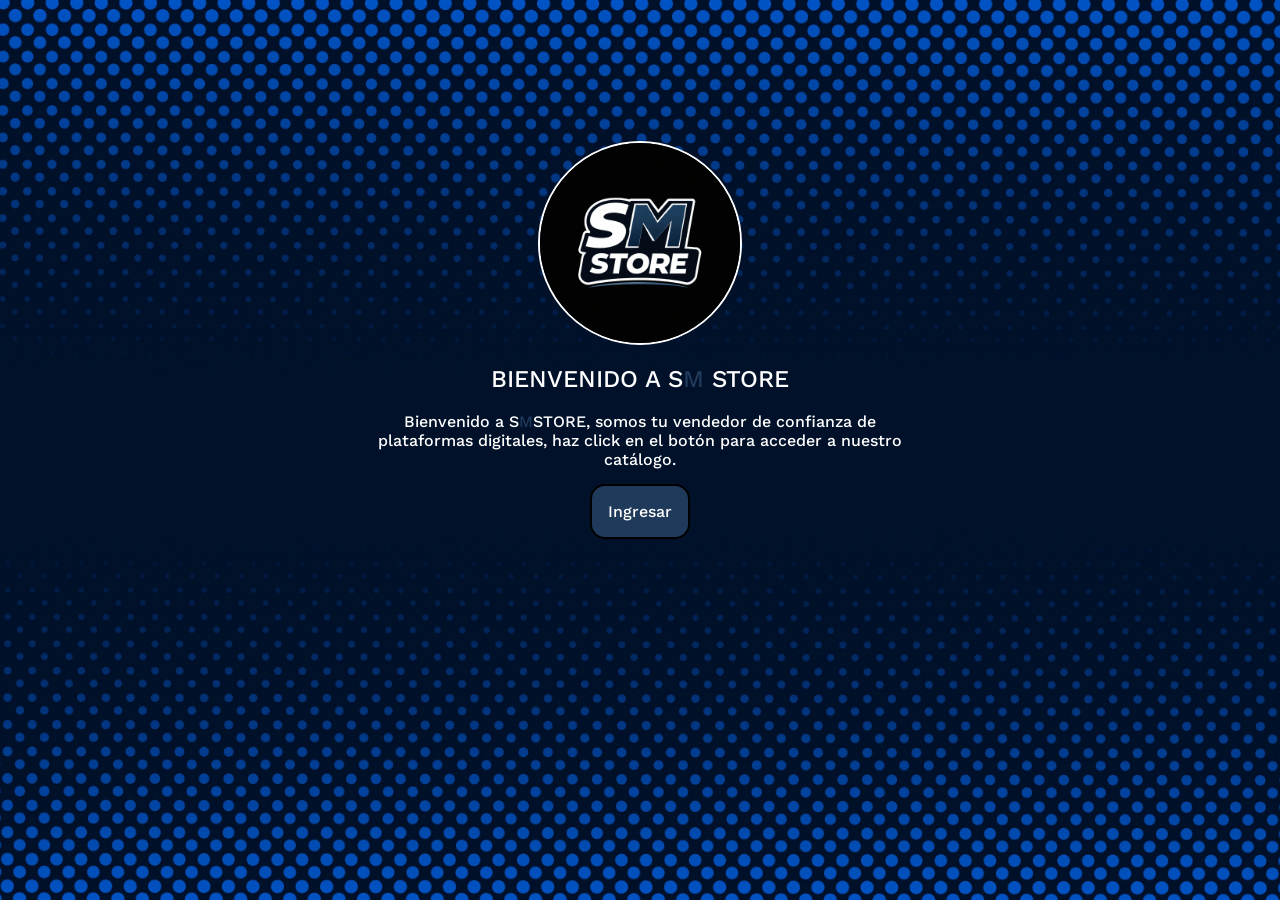
<file: index.html>
<!DOCTYPE html>
<html lang="en">
<head>
    <meta charset="UTF-8">
    <meta name="viewport" content="width=device-width, initial-scale=1.0">
    <title>SM STORE</title>
    <link rel="icon" href="/Images/SM STORE.jpeg">
    <link rel="stylesheet" href="./home.css">
    <link rel="preconnect" href="https://fonts.googleapis.com">
    <link rel="preconnect" href="https://fonts.gstatic.com" crossorigin>
    <link href="https://fonts.googleapis.com/css2?family=Work+Sans:ital,wght@0,100..900;1,100..900&display=swap"
        rel="stylesheet">
</head>
<body>
    <div class="general">
        <div class="animacion">
            <img src="Images/SM STORE.jpeg" alt="SM STORE">
            <h2 class="work-sans">BIENVENIDO A S<span class="letters-color">M</span> STORE</h2>
            <div class="description">
                <p class="work-sans">Bienvenido a S<span class="letters-color">M</span>STORE, somos tu vendedor de confianza de plataformas digitales, haz click en el botón para acceder a nuestro catálogo.</p>
                <button onclick="window.location.href='principal.html'" class="work-sans">Ingresar</button>
            </div>
        </div>
    </div>
</body>
</html>
</file>
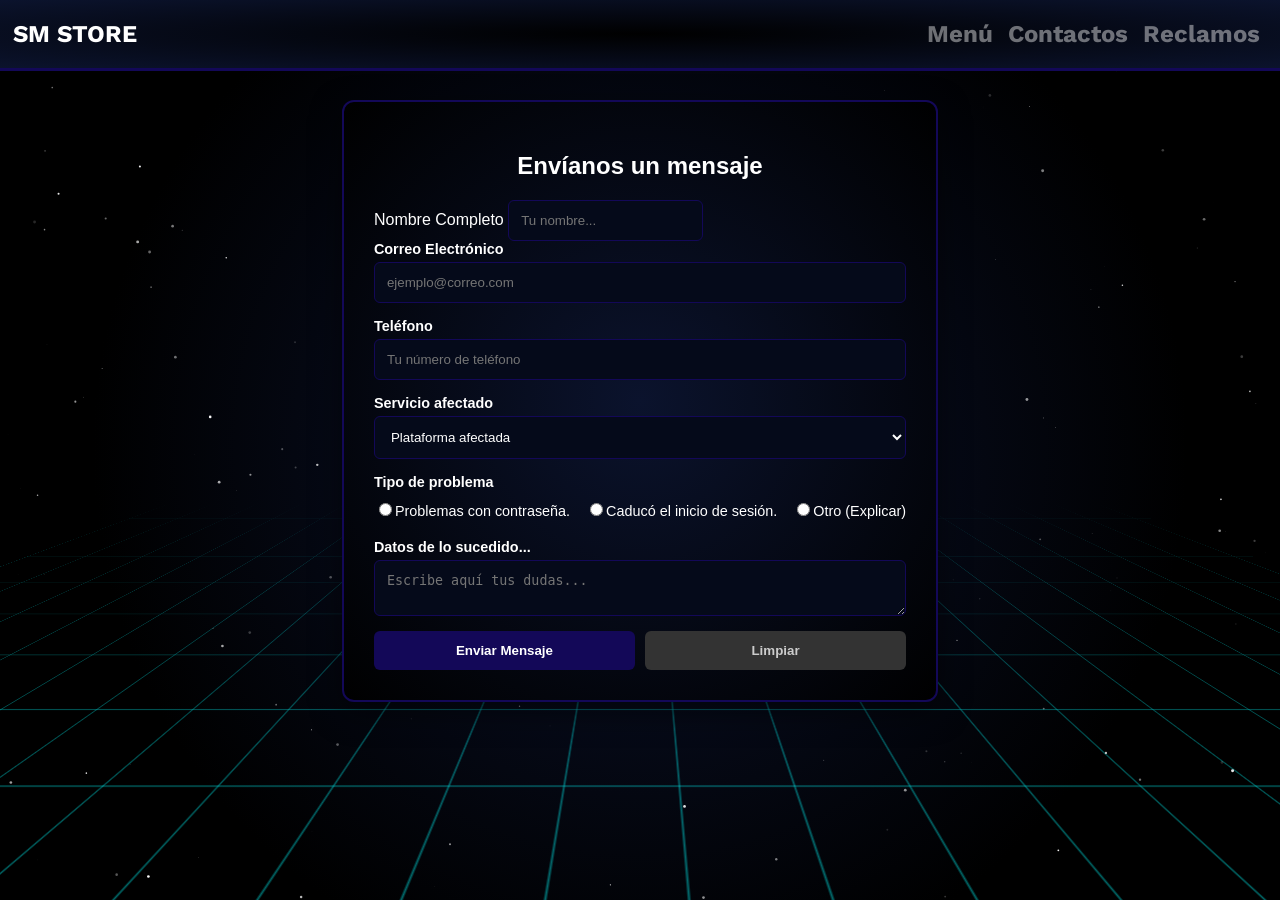
<file: reclamos.html>
<!DOCTYPE html>
<html lang="en">
<head>
    <meta charset="UTF-8">
    <meta name="viewport" content="width=device-width, initial-scale=1.0">
    <title>SM Store</title>
    <link rel="icon" href="../../Images/SM STORE.jpeg">
    <link rel="stylesheet" href="styles.css">
    <link rel="stylesheet" href="reclamos.css">
    <link href="https://fonts.googleapis.com/css2?family=Work+Sans:ital,wght@0,100..900;1,100..900&display=swap"
        rel="stylesheet">
</head>
<body class="work-sans">
        <nav>
            <div class="container-nav">
                <div class="sm-nav">
                    <h2>S<span class="letters-color">M</span> STORE</h2>
                </div>
                <div class="nav-group">
                    <div>
                        <a href="principal.html"><h2>Menú</h2></a>
                    </div>
                    <div>
                        <a href="principal.html#contact-container"><h2>Contactos</h2></a>
                    </div>
                    <div>
                        <a href="#"><h2>Reclamos</h2></a>
                    </div>
                </div>
            </div>
        </nav>
    
    <!-- inicio form -->
    <form>
        <h2>Envíanos un mensaje</h2>
        
        <div>
            <label for="nombre">Nombre Completo</label>
            <input type="text" id="nombre" name="nombre" placeholder="Tu nombre..." required>
        </div>

        <div class="input-group">
            <label for="email">Correo Electrónico</label>
            <input type="email" id="email" name="email" placeholder="ejemplo@correo.com" required>
        </div>

        <div class="input-group">
            <label for="tel">Teléfono</label>
            <input type="tel" id="tel" name="tel" placeholder="Tu número de teléfono">
        </div>

        <div class="input-group">
            <label for="servicio">Servicio afectado</label>
            <select id="servicio" name="servicio">
                <option selected disabled value="plataforma afectada">Plataforma afectada</option>
                <option value="netflix">Netflix</option>
                <option value="disney">Disney</option>
                <option value="hbo">HBO Max</option>
                <option value="prime">Prime Video</option>
                <option value="paramount">Paramount</option>
            </select>
        </div>
        <div class="input-group">
            <label>Tipo de problema</label>
            <div class="radio-group">
                <label><input type="radio"  value="redes">Problemas con contraseña.</label>
                <label><input type="radio"  value="amigo">Caducó el inicio de sesión.</label>
                <label><input type="radio"  value="otro">Otro (Explicar)</label>
            </div>
        </div>

        <div class="input-group">
            <label for="mensaje">Datos de lo sucedido...</label>
            <textarea id="mensaje" name="mensaje"   placeholder="Escribe aquí tus dudas..."></textarea>
        </div>

        <div class="button-group">
            <button type="submit" class="btn-send">Enviar Mensaje</button>
            <button type="reset" class="btn-reset">Limpiar</button>
        </div>
    </form>
    <!-- fin form -->
    <div class="bg-container">
        <canvas id="particleCanvas"></canvas>
        <div class="grid-overlay"></div>
    </div>
    <script src="./scripts.js"></script>
</body>
</html>
</file>
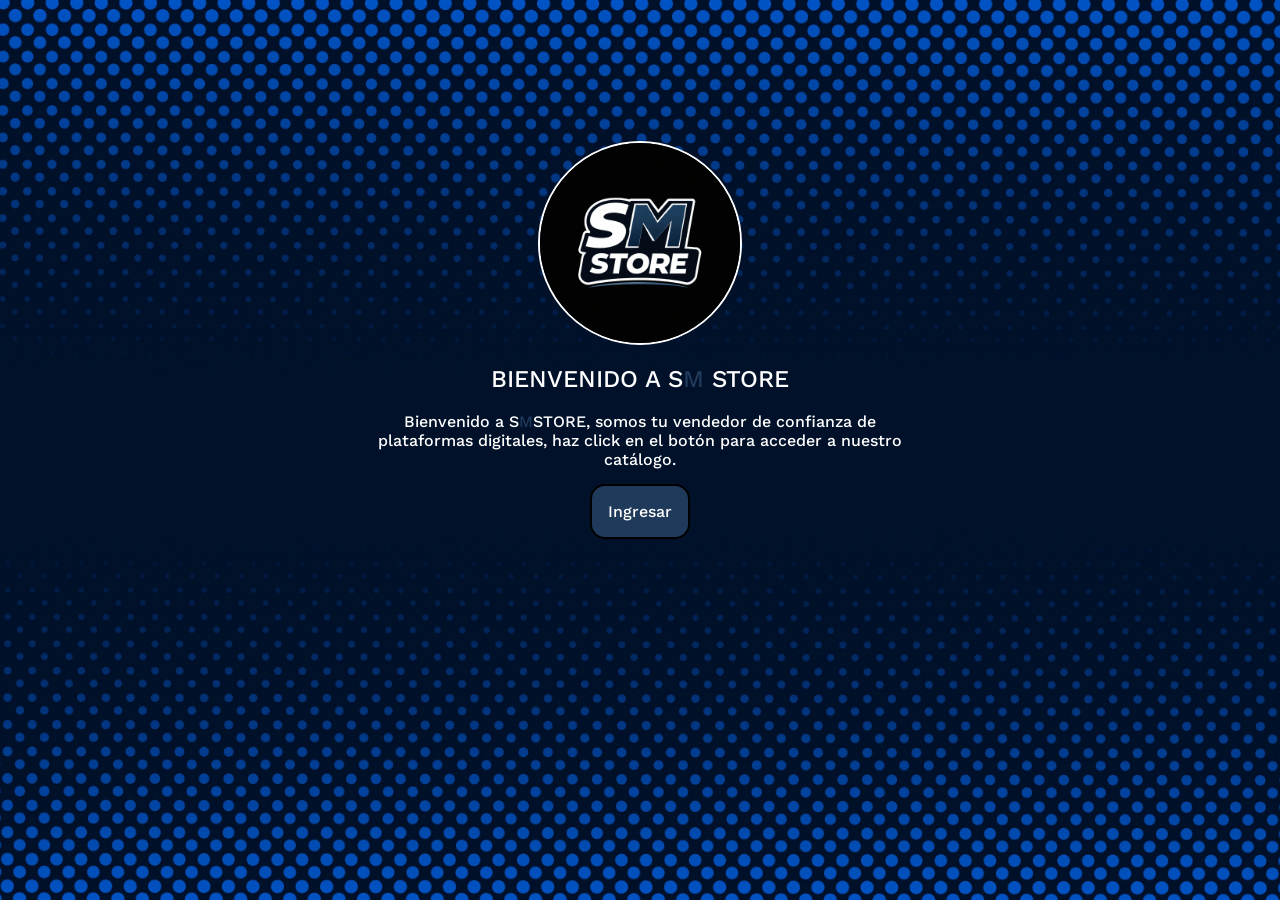
<file: Design/home.html>
<!DOCTYPE html>
<html lang="en">

<head>
    <meta charset="UTF-8">
    <meta name="viewport" content="width=device-width, initial-scale=1.0">
    <title>SM STORE</title>
    <link rel="icon" href="../../Images/SM STORE.jpeg">
    <link rel="stylesheet" href="home.css">
    <link rel="preconnect" href="https://fonts.googleapis.com">
    <link rel="preconnect" href="https://fonts.gstatic.com" crossorigin>
    <link href="https://fonts.googleapis.com/css2?family=Work+Sans:ital,wght@0,100..900;1,100..900&display=swap"
        rel="stylesheet">
    
</head>

<body>
    <div class="general">
        <div class="animacion">
            <img src="/Images/SM STORE.jpeg" alt="SM STORE">
            <h2 class="work-sans">BIENVENIDO A S<span class="letters-color">M</span> STORE</h2>
            <div class="description">
                <p class="work-sans">Bienvenido a S<span class="letters-color">M</span>STORE, somos tu vendedor de confianza de plataformas digitales, haz click en el botón para acceder a nuestro catálogo.</p>
                <button onclick="window.location.href='./pagina inicio/index.html'" class="work-sans">Ingresar <a href=""></a></button>
            </div>
        </div>

    </div>
</body>
</html>
</file>
<file: home.css>
body {
    margin: 0px;
    background-image: url("./Images/243.jpg");
    background-size: cover;
    height: 100vh;
    background-position: center;
    justify-content: center;
    align-items: center;
    display: flex;
    flex-direction: column;
}

.letters-color {
    color: #1F3A5A;
}

.work-sans {
    font-family: "Work Sans", sans-serif;
    font-optical-sizing: auto;
    font-weight: 500;
    font-style: normal;
}

.general {
    display: flex;
    flex-direction: column;
    align-items: center;
    text-align: center;
}

.description {
    color: white;
    animation: description 5s ease-in-out 1;
    animation-fill-mode: forwards;
}

@keyframes description {
    0% {
        opacity: 0%;
    }

    33% {
        opacity: 0%;
    }

    100% {
        opacity: 100%;
    }
}

.description p {
    width: 50%;
    margin: auto;
}

.description button {
    background: #1F3A5A;
    border: solid 2px rgb(0, 0, 0);
    padding: 1em;
    border-radius: 15px;
    margin-top: 15px;
    color: white;
    font-size: 16px;
    transition: all 0.3s ease;
    cursor: pointer;
}

.description button:hover {
    box-shadow: -2px 2px 50px 1px white;
    background: #2a4f7c;
}

.animacion {
    display: flex;
    flex-direction: column;
    align-items: center;
    animation: desplazamiento 3s ease-in-out 1;
    animation-fill-mode: forwards;
}

@keyframes desplazamiento {
    0% {
        transform: translateY(0px);
    }

    33% {
        transform: translateY(0px);
    }

    100% {
        transform: translateY(-110px);
    }

}

img {
    width: 200px;
    border-radius: 50%;
    border: 2px solid white;
}

h2 {
    color: white;
    animation: parpadeo 4s infinite ease-in-out;
}

@keyframes parpadeo {
    0% {
        opacity: 0%;
    }

    50% {
        opacity: 100%;
    }

    100% {
        opacity: 0%;
    }
}
</file>
<file: styles.css>
body {
justify-items: center;
    display: flex;
    flex-direction: row;
    height: 100%;
    width: 100%;
    margin: 0;
    padding: 0;
}

header {
    display: flex;
    justify-content: center;
}

html{
    scroll-behavior: smooth;
}

.bg-container {
    position: fixed;
    width: 100%;
    height: 100%;
    /* Degradado radial para simular el brillo central */
    background: radial-gradient(circle at center, #0b132e 0%, #000 70%);
    z-index: -1;
}

.grid-overlay {
    position: absolute;
    /* Importante: lo pegamos al fondo */
    bottom: 0;
    left: 0;
    width: 100%;
    /* Le damos mucha altura para que al inclinarse rellene el espacio */
    height: 100vh;

    /* Líneas más brillantes para asegurar visibilidad */
    background-image:
        linear-gradient(rgba(0, 255, 255, 0.4) 1px, transparent 1px),
        linear-gradient(90deg, rgba(0, 255, 255, 0.4) 1px, transparent 1px);
    background-size: 60px 60px;

    /* PERSPECTIVA Y ROTACIÓN */
    /* El scale(1.5) es vital: hace que la rejilla crezca y rellene los bordes */
    transform: perspective(50px) rotateX(5deg) scale(2.4);

    /* Esto hace que la rotación sea desde la base de la pantalla */
    transform-origin: center bottom;

    /* Máscara para desvanecer el horizonte */
    -webkit-mask-image: linear-gradient(to top, rgba(0, 0, 0, 1) 0%, rgba(0, 0, 0, 0) 60%);
    mask-image: linear-gradient(to top, rgba(0, 0, 0, 1) 0%, rgba(0, 0, 0, 0) 60%);

    z-index: -1;
}

canvas {
    display: block;
}

.work-sans {
    font-family: "Work Sans", sans-serif;
    font-optical-sizing: auto;
    font-weight: 500;
    font-style: normal;
}

.general {
    width: 100%;
    flex-direction: column;
    display: flex;
}

nav {
    width: 100%;
    position: fixed;
    display: flex;
    z-index: 10;
}

.sm-nav{
    position: absolute;
    left: 1%;
}

.container-nav {
    display: flex;
    flex-direction: row;
    width: 100%;
    color: white;
    gap: 20px;
    justify-content:end;
    background: radial-gradient(#000, #0B132D);
    border-bottom: 3px solid #130858;
    transition: transform 0.5s ease;
}

.nav-group{
    display: flex;
    gap: 15px;
    margin-right: 20px;
}

.container-nav div a{
    text-decoration: none;
    color: rgba(255, 255, 255, 0.423);
}

.nav-hidden {
    transform: translateY(-100%);
}

.gradient {
    /* Creamos el degradado */
    background: radial-gradient(circle at 30% 107%, #fdf497 0%, #fdf497 5%, #fd5949 45%, #d6249f 60%, #285AEB 90%);

    /* Recortamos el fondo para que solo brille a través del texto (el ícono) */
    -webkit-background-clip: text;
    background-clip: text;

    /* Hacemos que el color original del ícono sea transparente */
    -webkit-text-fill-color: transparent;

    /* Importante para que el fondo se renderice correctamente */
    display: inline-block;

}

h1 {
    color: white;
}

header p {
    color: white;
}

#letters-color {
    color: #1F3A5A;
}

#update-text {
    font-size: 14px;
    margin: 15px;
    color: #7D818A;
}

#headerid {
    display: flex;
    justify-content: center;
    border: solid #7D818A;
    width: 50%;
    align-items: center;
    height: 400px;
    text-align: center;
    border-radius: 20px;
    margin-top: 100px;
    margin-bottom: 25px;
    position: relative;
    flex-direction: column;
    background-color: transparent;
    backdrop-filter: blur(3px);
}

#smstore {
    width: 100%;
    height: 100%;
    border-radius: 50%;
    object-fit: cover;
    /* Importante para que no se deforme */
    z-index: 3;
    position: relative;
}



.border-color-img {
    width: 150px;
    /* Igual al alto para que sea un círculo perfecto */
    height: 150px;
    border-radius: 50%;
    position: relative;
}

@property --angle {
    syntax: "<angle>";
    initial-value: 0deg;
    inherits: false;
}

.border-color-img::after {
    content: '';
    position: absolute;
    top: 50%;
    left: 50%;
    translate: -50% -50%;
    background-image: conic-gradient(from var(--angle), transparent 0%, #ffffff);
    padding: 77px;
    border-radius: 50%;
    z-index: 2;
    animation: 3s border-sm linear infinite;
    filter: blur(2px);
}

@keyframes border-sm {
    from {
        --angle: 0deg;
    }

    to {
        --angle: 360deg;
    }
}

.indice {
    width: 100%;
    text-align: center;
    display: block;
}

.card-container {
    display: flex;
    flex-direction: column;
    align-items: center;
}

#search {
    background-color: #09111c;
    width: 50%;
    height: 60px;
    border-radius: 25px;
    border: solid #7D818A;
    margin-left: 25%;
}

div p {
    color: white;
    font-size: 30px;
    margin: 15px;
}

.divisor-cards {
    border: #0b45e6 1px solid;
    width: 50%;
    margin-top: 40px;
    margin-bottom: 40px;
    box-shadow: 10px -5px 20px 1px;
}

#input-search {
    background-color: #09111c;
    margin: 15px;
    width: 500px;
    height: 50px;
    border-radius: 150px;
    border: solid #7D818A;
    color: white;
    font-size: 13px;
    padding-left: 20px;
    outline: none;
}

/*section*/
.card-structure {
    width: 896px;
    background-color: #09111c;
    border: solid #7D818A;
    border-radius: 25px;
    padding: 25px;
    display: flex;
    align-items: center;
    flex-direction: column;
}

.card-structure div {
    width: 100%;
    display: flex;
}

.bg-container h2 {
    color: #B1060F;
    font-family: sans-serif;
    font-size: 30px;
    margin-top: 17px;
}

.card-structure div img {
    height: 40px;
    width: 40px;
    padding: 12px;
}

/* carousel */
.carousel {
    display: flex;
    overflow: hidden;
    width: 100%;
}

.group {
    display: flex;
    flex-shrink: 0;
    align-items: center;
    gap: 1em;
    animation: spin 10s infinite linear;
    padding-right: 1em;
}

.content-carousel {
    height: 145px;
    border-radius: 8px;
    display: flex;
    justify-content: center;
    align-items: center;
    font-size: 20px;
    color: white;
}

@keyframes spin {
    from {
        transform: translateX(0);
    }

    to {
        transform: translateX(-100%);
    }
}

/* IMAGENES NETFLIX CARRUSEL */
#dark {
    background-image: url(./Images/dark.jpeg);
    background-size: cover;
}

#merlina {
    background-image: url(./Images/merlina.jpeg);
    background-size: cover;
}

#twd {
    background-image: url(./Images/twd.jpeg);
    background-size: cover;
}

#anne {
    background-image: url(./Images/anne.jpeg);
    background-size: cover;
}

#you {
    background-image: url(./Images/you.jpeg);
    background-size: cover;
}

#lcdp {
    background-image: url(./Images/lcdp.jpeg);
    background-size: cover;
}

#st {
    background-image: url(./Images/st.jpeg);
    background-size: cover;
}

/* IMAGENES DISNEY CARRUSEL */
#cars {
    background-image: url(./Images/cars.jpeg);
    background-size: cover;
}

#frozen {
    background-image: url(./Images/frozen.jpeg);
    background-size: cover;
}

#espn {
    background-image: url(./Images/espn.jpeg);
    background-size: cover;
}

#zootopia {
    background-image: url(./Images/zootopia.jpeg);
    background-size: cover;
}

#ratatouille {
    background-image: url(./Images/ratatouille.jpeg);
    background-size: cover;
}

#lbylb {
    background-image: url(./Images/lbylb.jpeg);
    background-size: cover;
}

#peterpan {
    background-image: url(./Images/peterpan.jpeg);
    background-size: cover;
}

/* IMAGENES PRIME VIDEO CARRUSEL */
#megan {
    background-image: url(./Images/megan.jpeg);
    background-size: cover;
}

#elconjuro2 {
    background-image: url(./Images/elconjuro2.jpeg);
    background-size: cover;
}

#theboys {
    background-image: url(./Images/theboys.jpeg);
    background-size: cover;
}

#forrest {
    background-image: url(./Images/forrest.jpeg);
    background-size: cover;
}

#fnaf {
    background-image: url(./Images/fnaf.jpeg);
    background-size: cover;
}

#sonic {
    background-image: url(./Images/sonic.jpeg);
    background-size: cover;
}

#upgraded {
    background-image: url(./Images/upgraded.jpeg);
    background-size: cover;
}

/* IMAGENES HBO MAX CARRUSEL */

#tlou {
    background-image: url(./Images/tlou.jpeg);
    background-size: cover;
}

#witches {
    background-image: url(./Images/witches.jpeg);
    background-size: cover;
}

#friends {
    background-image: url(./Images/friends.jpeg);
    background-size: cover;
}

#derry {
    background-image: url(./Images/derry.jpeg);
    background-size: cover;
}

#hotd {
    background-image: url(./Images/hotd.jpeg);
    background-size: cover;
}

#titans {
    background-image: url(./Images/titans.jpeg);
    background-size: cover;
}

#from {
    background-image: url(./Images/from.jpeg);
    background-size: cover;
}

/* IMAGENES PARAMOUNT CARRUSEL */
#pdls {
    background-image: url(./Images/pdls.jpeg);
    background-size: cover;
}

#halo {
    background-image: url(./Images/halo.jpeg);
    background-size: cover;
}

#pawpatrol {
    background-image: url(./Images/pawpatrol.jpeg);
    background-size: cover;
}

#stealteam {
    background-image: url(./Images/stealteam.jpeg);
    background-size: cover;
}

#landman {
    background-image: url(./Images/landman.jpeg);
    background-size: cover;
}

#primate {
    background-image: url(./Images/primate.jpeg);
    background-size: cover;
}

#spongebob {
    background-image: url(./Images/spongebob.jpeg);
    background-size: cover;
}

/*div que dice ventajas etc*/
.inside-card {
    background-color: black;
    border-radius: 25px;
    margin: 25px;
    /*el auto lo centra al ancho del padre*/
    border: solid #7D818A 3px;
    margin-bottom: 0px;
    display: flex;
    height: auto;
    flex-direction: column;
    margin-top: 1px;
    padding: 10px;
}

.inside-card p {
    font-size: 16px;
    width: 100%;
    margin: 10px auto;
    padding: 15px auto;
    color: #c4c8d2;
    font-family: sans-serif;
}

.inside-card h3 {
    color: #1F3A5A;
    padding-left: 30px;
    font-size: 22px;
    margin-bottom: 2px;
}

.inside-card hr {
    width: 100%;
    background-color: #0e112c;
    border: none;
    height: 1px;
    margin: 0px;
}

/* colores de los h2 de las cards */

#netflix-h2-color {
    color: #B1060F;
}

#disney-h2-color {
    color: #073D50;
}

#prime-h2-color {
    color: #202E5C;
}

#hbo-h2-color {
    color: #5407C4;
}

#paramount-h2-color {
    color: white;
}

#button-cart {
    background-color: #1F3A5A;
    color: white;
    font-size: 14px;
    font-family: system-ui, -apple-system, BlinkMacSystemFont, 'Segoe UI', Roboto, Oxygen, Ubuntu, Cantarell, 'Open Sans', 'Helvetica Neue', sans-serif;
    border-radius: 10px;
    border: 3px solid #7D818A;
    height: 40px;
}

#button-cart:hover {
    cursor: pointer;
}

.compras {
    display: flex;
    flex-direction: row;
    gap: 10px;
    align-items: center;
    margin-top: 10px;
}

.compras div select {
    cursor: pointer;
    outline: none;
}

#select-netflix {
    appearance: none;
    background-color: #1F3A5A;
    color: white;
    padding: 8px 35px 8px 15px;
    border: 3px solid #7D818A;
    border-radius: 4px;
    font-size: 14px;
    background-image: url("data:image/svg+xml;charset=UTF-8,%3Csvg xmlns='http://www.w3.org/2000/svg' viewBox='0 0 24 24' fill='%2309111C'%3E%3Cpath d='M7 10l5 5 5-5z'/%3E%3C/svg%3E");
    background-repeat: no-repeat;
    background-position: right 8px center;
    border-radius: 10px;
    font-family: system-ui, -apple-system, BlinkMacSystemFont, 'Segoe UI', Roboto, Oxygen, Ubuntu, Cantarell, 'Open Sans', 'Helvetica Neue', sans-serif;
    flex-grow: 1;
    box-sizing: border-box;
    width: 750px;
}


#select-disney {
    appearance: none;
    background-color: #1F3A5A;
    color: white;
    padding: 8px 35px 8px 15px;
    border: 3px solid #7D818A;
    border-radius: 4px;
    font-size: 14px;
    background-image: url("data:image/svg+xml;charset=UTF-8,%3Csvg xmlns='http://www.w3.org/2000/svg' viewBox='0 0 24 24' fill='%2309111C'%3E%3Cpath d='M7 10l5 5 5-5z'/%3E%3C/svg%3E");
    background-repeat: no-repeat;
    background-position: right 8px center;
    border-radius: 10px;
    font-family: system-ui, -apple-system, BlinkMacSystemFont, 'Segoe UI', Roboto, Oxygen, Ubuntu, Cantarell, 'Open Sans', 'Helvetica Neue', sans-serif;
    flex-grow: 1;
    box-sizing: border-box;
    width: 750px;
}

#select-prime {
    appearance: none;
    background-color: #1F3A5A;
    color: white;
    padding: 8px 35px 8px 15px;
    border: 3px solid #7D818A;
    border-radius: 4px;
    font-size: 14px;
    background-image: url("data:image/svg+xml;charset=UTF-8,%3Csvg xmlns='http://www.w3.org/2000/svg' viewBox='0 0 24 24' fill='%2309111C'%3E%3Cpath d='M7 10l5 5 5-5z'/%3E%3C/svg%3E");
    background-repeat: no-repeat;
    background-position: right 8px center;
    border-radius: 10px;
    font-family: system-ui, -apple-system, BlinkMacSystemFont, 'Segoe UI', Roboto, Oxygen, Ubuntu, Cantarell, 'Open Sans', 'Helvetica Neue', sans-serif;
    flex-grow: 1;
    box-sizing: border-box;
    width: 750px;
}



#select-paramount {
    appearance: none;
    background-color: #1F3A5A;
    color: white;
    padding: 8px 35px 8px 15px;
    border: 3px solid #7D818A;
    border-radius: 4px;
    font-size: 14px;
    background-image: url("data:image/svg+xml;charset=UTF-8,%3Csvg xmlns='http://www.w3.org/2000/svg' viewBox='0 0 24 24' fill='%2309111C'%3E%3Cpath d='M7 10l5 5 5-5z'/%3E%3C/svg%3E");
    background-repeat: no-repeat;
    background-position: right 8px center;
    border-radius: 10px;
    font-family: system-ui, -apple-system, BlinkMacSystemFont, 'Segoe UI', Roboto, Oxygen, Ubuntu, Cantarell, 'Open Sans', 'Helvetica Neue', sans-serif;
    flex-grow: 1;
    box-sizing: border-box;
    width: 750px;
}

#select-hbo {
    appearance: none;
    background-color: #1F3A5A;
    color: white;
    padding: 8px 35px 8px 15px;
    border: 3px solid #7D818A;
    border-radius: 4px;
    font-size: 14px;
    background-image: url("data:image/svg+xml;charset=UTF-8,%3Csvg xmlns='http://www.w3.org/2000/svg' viewBox='0 0 24 24' fill='%2309111C'%3E%3Cpath d='M7 10l5 5 5-5z'/%3E%3C/svg%3E");
    background-repeat: no-repeat;
    background-position: right 8px center;
    border-radius: 10px;
    font-family: system-ui, -apple-system, BlinkMacSystemFont, 'Segoe UI', Roboto, Oxygen, Ubuntu, Cantarell, 'Open Sans', 'Helvetica Neue', sans-serif;
    flex-grow: 1;
    box-sizing: border-box;
    width: 750px;
}

aside{
    display: flex;
    justify-content: center;
}

aside div{
    
    color: white;
    border: dashed 3px #681e1e;
    border-radius: 5%;
    background: transparent;
    backdrop-filter: blur(1.4px);
    width: 40%;
    padding: 2em;
}

aside div h3{
    color: #EF4444;
    font-size: 2em;
}

aside div ul li{
    font-size: 1.1em;
    margin-top:3px ;
    margin-bottom: 3px;
}

footer{
    display: flex;
    flex-direction: column;
    text-align: center;
    align-items: center;
}

.contact-container{
    display: flex;
    flex-direction: column;
    justify-content: center;
    text-align: center;
    background: transparent;
    backdrop-filter: blur(3px);
    width: 20%;
    border: dashed rgb(13, 31, 66);
    border-radius: 15px;
    padding: 20px;
}

.contact-container h2{
    color: white;
}

footer p{
    color: #c4c3c14e;
    font-size: large;
}

.contact-icons{
    display: flex;
    flex-direction: row;
    width: 100%;
    justify-content: space-around;
    
}

.contact-icons i{
    font-size: 40px;
}
</file>
<file: reclamos.css>
/* lo demas del body esta enlazado con el style.css */
body{
    justify-content: center;
    overflow: scroll;
}

form{
    padding: 30px;
    background: radial-gradient(#0B132D, #000);
    color: white;
    border: 2px solid #130858;
    border-radius: 12px;
    box-shadow: 0 10px 30px rgba(0, 0, 0, 0.5);
    font-family: Arial, sans-serif;
    margin-top: 100px;}

form h2{
    text-align: center;
    color: #ffff;
    margin-bottom: 20px;
}

.input-group {
    margin-bottom: 15px;
    display: flex;
    flex-direction: column;
}

.input-group label {
    margin-bottom: 5px;
    font-weight: bold;
    font-size: 0.9rem;
}

input[type="text"],
input[type="email"],
input[type="tel"],
select,
textarea {
    padding: 12px;
    border: 1px solid #130858;
    border-radius: 6px;
    background: #050a1a;
    color: white;
    outline: none;
    transition: border 0.3s ease;   
}

input:focus, select:focus, textarea:focus {
    border-color: #3b28cc; 
}

.radio-group {
    display: flex;
    gap: 15px;
    margin-top: 5px;
}

.radio-group label {
    font-weight: normal;
    cursor: pointer;
}

.button-group {
    display: flex;
    gap: 10px;
    margin-top: 10px;
}

button {
    flex: 1;
    padding: 12px;
    border: none;
    border-radius: 6px;
    cursor: pointer;
    font-weight: bold;
    transition: opacity 0.3s ease;
}

.btn-send {
    background-color: #130858;
    color: white;
}

.btn-reset {
    background-color: #333;
    color: #ccc;
}

button:hover {
    opacity: 0.8;
}
</file>
<file: Design/home.css>
body {
    margin: 0px;
    background-image: url("/Images/243.jpg");
    background-size: cover;
    height: 100vh;
    background-position: center;
    justify-content: center;
    align-items: center;
    display: flex;
    flex-direction: column;
}

.letters-color {
    color: #1F3A5A;
}

.work-sans {
    font-family: "Work Sans", sans-serif;
    font-optical-sizing: auto;
    font-weight: 500;
    font-style: normal;
}

.general {
    display: flex;
    flex-direction: column;
    align-items: center;
    text-align: center;
}

.description {
    color: white;
    animation: description 5s ease-in-out 1;
    animation-fill-mode: forwards;
}

@keyframes description {
    0% {
        opacity: 0%;
    }

    33% {
        opacity: 0%;
    }

    100% {
        opacity: 100%;
    }
}

.description p {
    width: 50%;
    margin: auto;
}

.description button {
    background: #1F3A5A;
    border: solid 2px rgb(0, 0, 0);
    padding: 1em;
    border-radius: 15px;
    margin-top: 15px;
    color: white;
    font-size: 16px;
    transition: all 0.3s ease;
    cursor: pointer;
}

.description button:hover {
    box-shadow: -2px 2px 50px 1px white;
    background: #2a4f7c;
}

.animacion {
    display: flex;
    flex-direction: column;
    align-items: center;
    animation: desplazamiento 3s ease-in-out 1;
    animation-fill-mode: forwards;
}

@keyframes desplazamiento {
    0% {
        transform: translateY(0px);
    }

    33% {
        transform: translateY(0px);
    }

    100% {
        transform: translateY(-110px);
    }

}

img {
    width: 200px;
    border-radius: 50%;
    border: 2px solid white;
}

h2 {
    color: white;
    animation: parpadeo 4s infinite ease-in-out;
}

@keyframes parpadeo {
    0% {
        opacity: 0%;
    }

    50% {
        opacity: 100%;
    }

    100% {
        opacity: 0%;
    }
}
</file>
